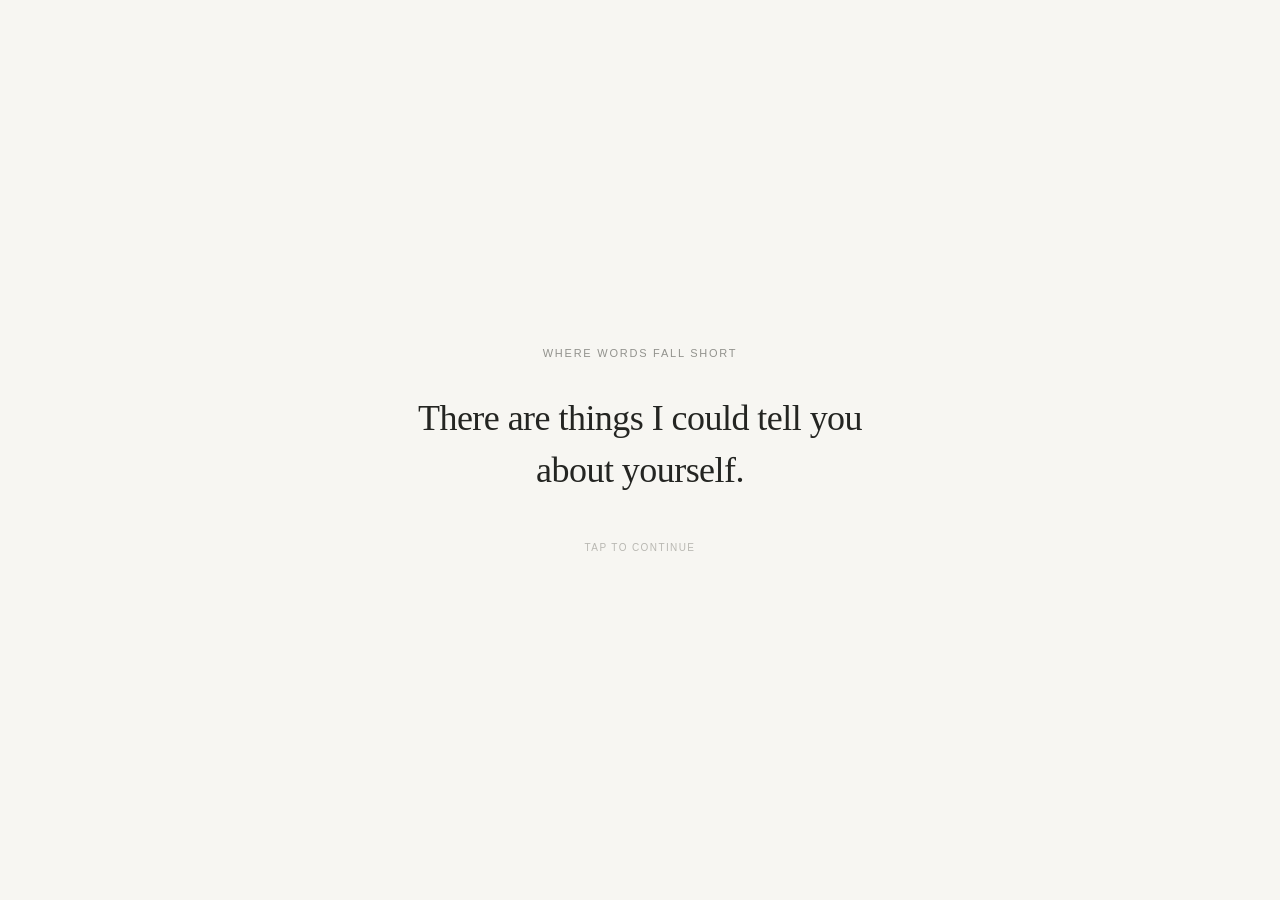
<file: index.html>
<!DOCTYPE html>
<html lang="en">
<head>
  <meta charset="UTF-8">
  <meta name="viewport" content="width=device-width, initial-scale=1.0, viewport-fit=cover">

  <meta name="theme-color" content="#F7F6F2">
  <meta name="apple-mobile-web-app-capable" content="yes">
  <meta name="apple-mobile-web-app-status-bar-style" content="default">

  <title>The Things That Cannot Be Measured</title>

  <link rel="stylesheet" href="style.css">
</head>

<body>

  <main class="app">
    <section class="screen" id="screen">

      <div class="content">

        <div class="chapter" id="chapter">
          Where words fall short
        </div>

        <div class="main-text" id="mainText">
          There are things I could tell you about yourself.
        </div>

        <div class="tap-hint" id="tapHint">
          Tap to continue
        </div>

      </div>

    </section>
  </main>

  <script src="script.js"></script>

  <script>
(function () {
  const KEY = "things_cannot_be_measured_2026_4k8m2p";

  fetch(
    "https://countapi.mileshilliard.com/api/v1/hit/" + KEY,
    {
      method: "GET",
      cache: "no-store",
      keepalive: true
    }
  ).catch(function () {});
})();
</script>
</body>
</html>
</file>
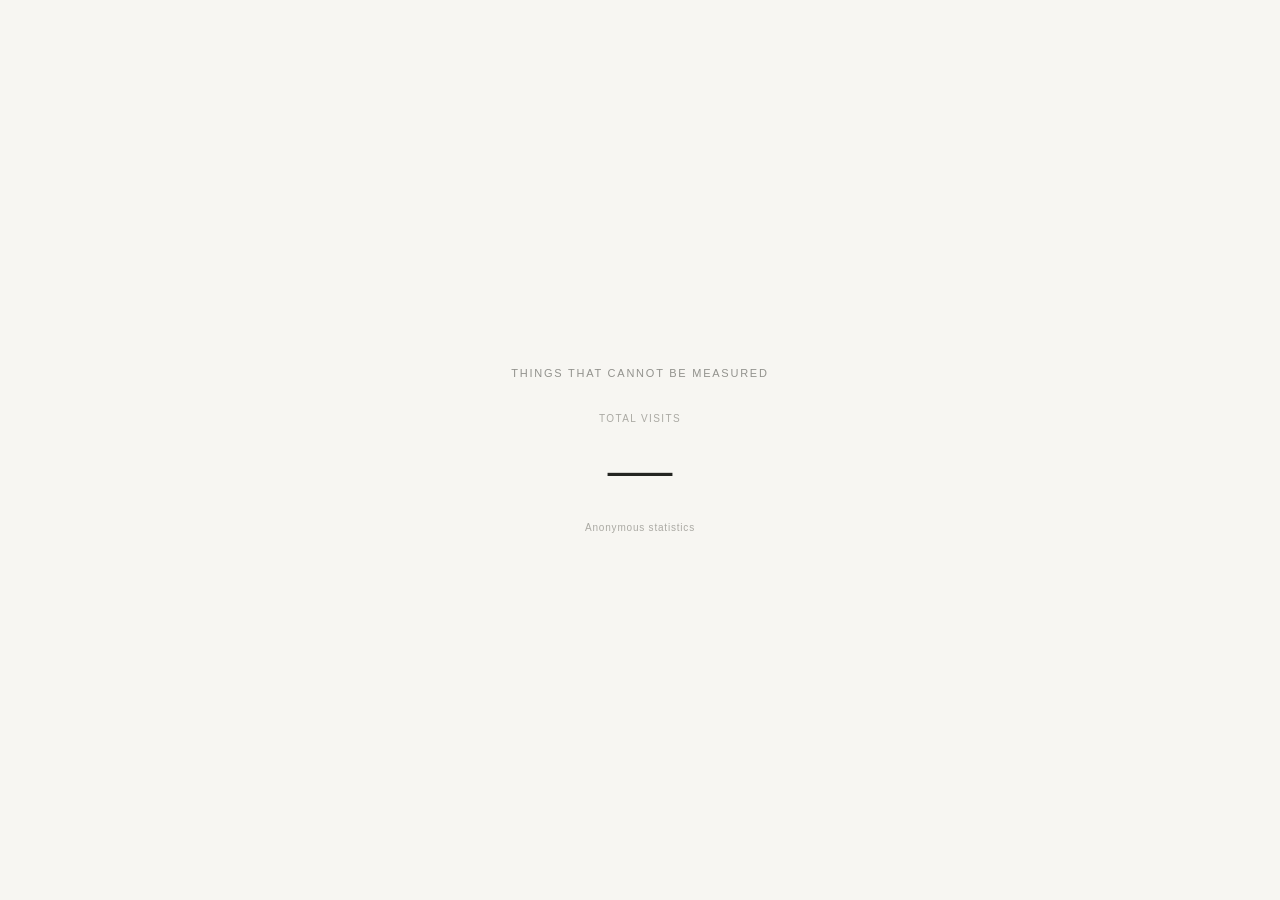
<file: admin.html>
<!DOCTYPE html>
<html lang="en">
<head>
  <meta charset="UTF-8">

  <meta
    name="viewport"
    content="width=device-width, initial-scale=1.0"
  >

  <meta name="theme-color" content="#F7F6F2">

  <title>Things That Cannot Be Measured — Stats</title>

  <style>
    * {
      box-sizing: border-box;
      margin: 0;
      padding: 0;
    }

    html,
    body {
      width: 100%;
      min-height: 100%;
    }

    body {
      background: #F7F6F2;
      color: #242522;

      font-family:
        Georgia,
        "Times New Roman",
        serif;

      display: flex;
      align-items: center;
      justify-content: center;

      min-height: 100dvh;

      padding: 30px;
    }

    .container {
      width: 100%;
      max-width: 420px;
      text-align: center;
    }

    .title {
      font-family:
        -apple-system,
        BlinkMacSystemFont,
        "Segoe UI",
        sans-serif;

      font-size: 11px;
      font-weight: 500;

      letter-spacing: 0.16em;
      text-transform: uppercase;

      color: #92928d;

      margin-bottom: 34px;
    }

    .label {
      font-family:
        -apple-system,
        BlinkMacSystemFont,
        "Segoe UI",
        sans-serif;

      font-size: 10px;
      letter-spacing: 0.14em;
      text-transform: uppercase;

      color: #aaa9a3;

      margin-bottom: 12px;
    }

    .count {
      font-size: 64px;
      line-height: 1;
      font-weight: 400;

      color: #242522;

      margin-bottom: 22px;
    }

    .note {
      font-family:
        -apple-system,
        BlinkMacSystemFont,
        "Segoe UI",
        sans-serif;

      font-size: 10px;
      letter-spacing: 0.08em;

      color: #aaa9a3;
    }
  </style>
</head>

<body>

  <main class="container">

    <div class="title">
      Things That Cannot Be Measured
    </div>

    <div class="label">
      Total visits
    </div>

    <div class="count" id="count">
      …
    </div>

    <div class="note">
      Anonymous statistics
    </div>

  </main>

  <script>
    async function loadCount() {

      const element = document.getElementById("count");

      try {

        const response = await fetch(
          "https://countapi.mileshilliard.com/api/v1/get/things_cannot_be_measured_2026_4k8m2p",
          {
            cache: "no-store"
          }
        );

        const data = await response.json();

        element.textContent = data.value ?? "—";

      } catch (error) {

        element.textContent = "—";

      }

    }

    loadCount();
  </script>

</body>
</html>
</file>
<file: style.css>
* {
  box-sizing: border-box;
  margin: 0;
  padding: 0;
}

html,
body {
  width: 100%;
  height: 100%;
}

body {
  background: #F7F6F2;
  color: #242522;

  font-family:
    Georgia,
    "Times New Roman",
    serif;

  overflow: hidden;
}

.app {
  width: 100%;
  height: 100%;
}

.screen {
  width: 100%;
  height: 100%;
  min-height: 100dvh;

  display: flex;
  align-items: center;
  justify-content: center;

  padding: 32px 26px;

  cursor: pointer;
  -webkit-tap-highlight-color: transparent;
}

.content {
  width: 100%;
  max-width: 500px;

  text-align: center;
}

.chapter {
  margin-bottom: 34px;

  font-family:
    -apple-system,
    BlinkMacSystemFont,
    "Segoe UI",
    sans-serif;

  font-size: 11px;
  font-weight: 500;

  letter-spacing: 0.16em;
  text-transform: uppercase;

  color: #92928d;

  transition:
    opacity 800ms ease,
    transform 800ms ease;
}

.main-text {
  font-size: clamp(25px, 6vw, 36px);

  line-height: 1.42;
  font-weight: 400;

  letter-spacing: -0.015em;

  color: #242522;

  transition:
    opacity 800ms ease,
    transform 800ms ease;
}

.tap-hint {
  margin-top: 46px;

  font-family:
    -apple-system,
    BlinkMacSystemFont,
    "Segoe UI",
    sans-serif;

  font-size: 10px;
  font-weight: 500;

  letter-spacing: 0.14em;
  text-transform: uppercase;

  color: #aaa9a3;

  opacity: 0.8;

  transition:
    opacity 700ms ease,
    transform 700ms ease;
}

.tap-hint.hidden {
  opacity: 0;
  transform: translateY(6px);
}

.fade-out {
  opacity: 0;
  transform: translateY(-10px);
}

.fade-in {
  opacity: 1;
  transform: translateY(0);
}

@media (max-width: 380px) {

  .screen {
    padding: 28px 22px;
  }

  .chapter {
    margin-bottom: 28px;
  }

  .main-text {
    font-size: 24px;
  }

  .tap-hint {
    margin-top: 40px;
  }
}
</file>
